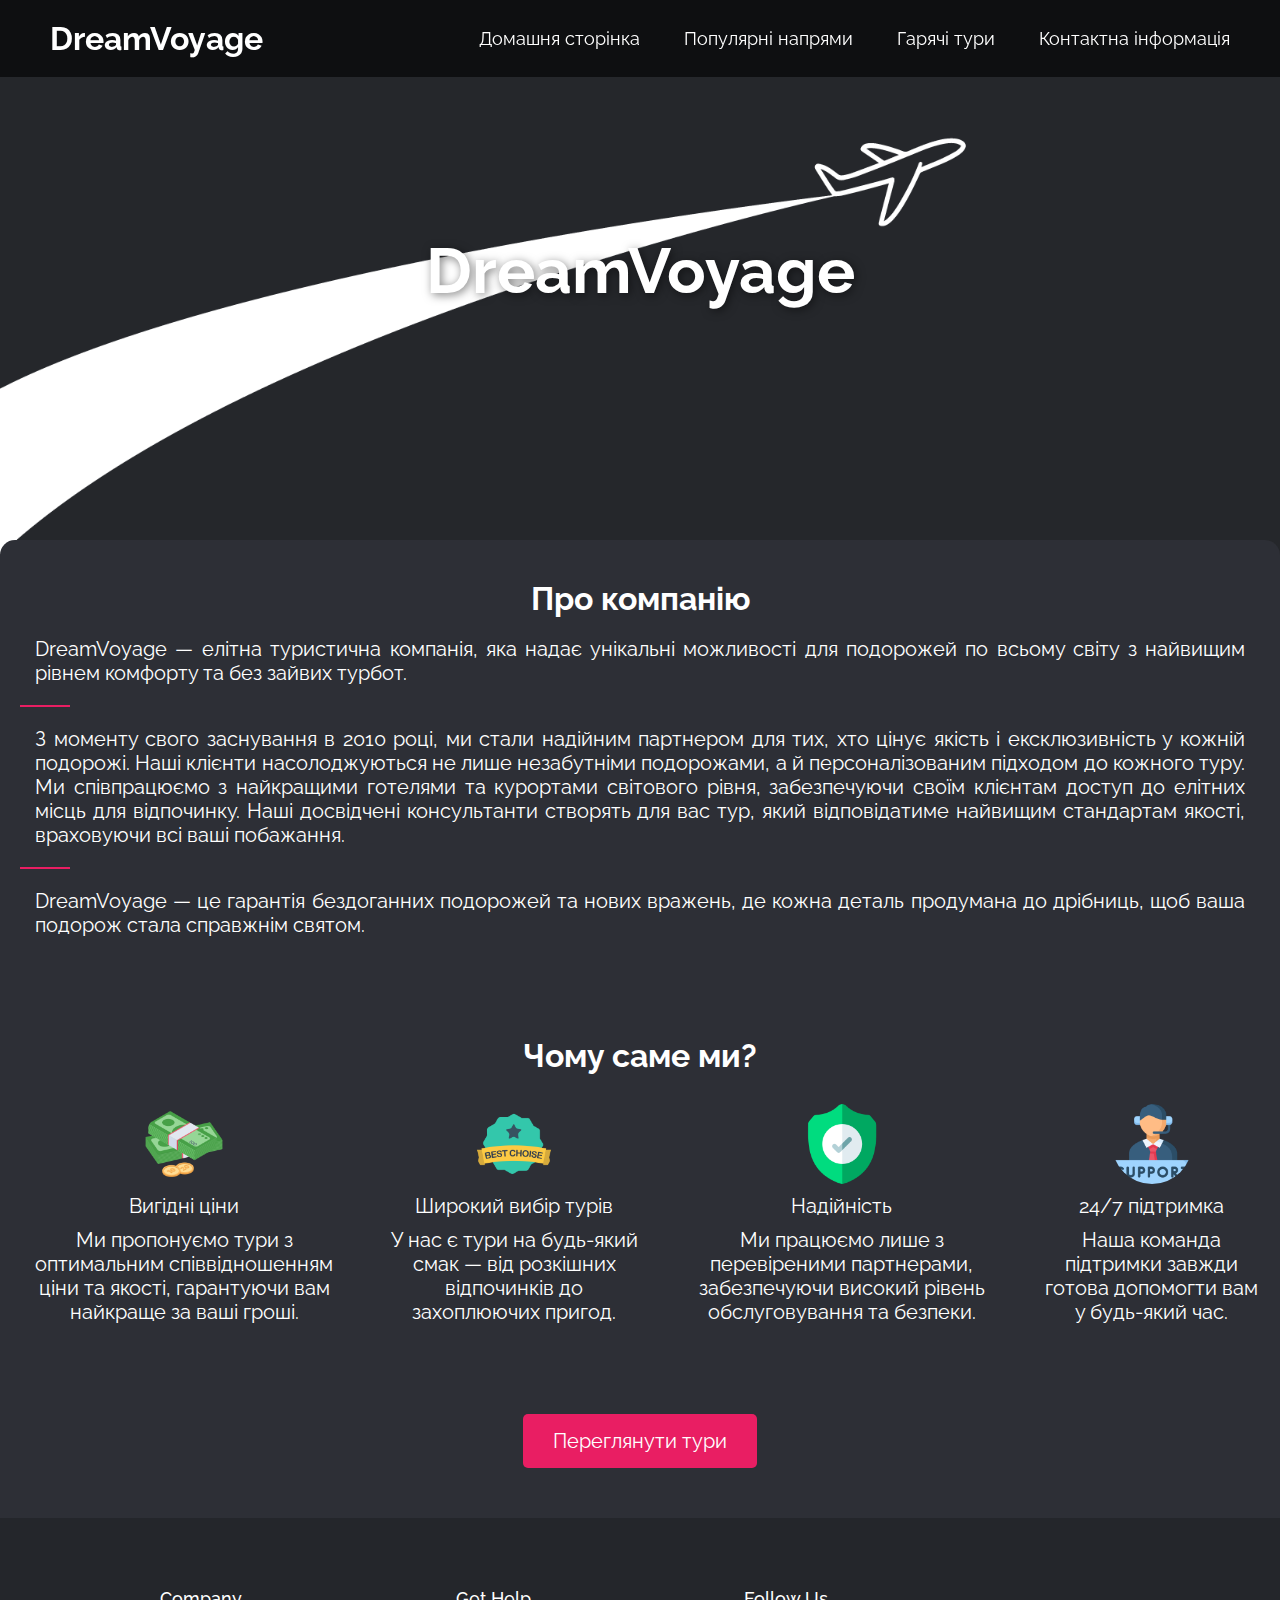
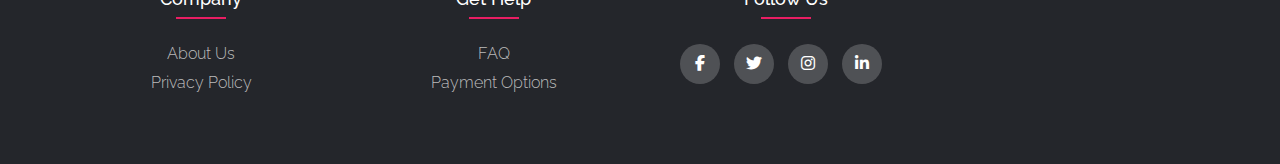
<file: index.html>
<!DOCTYPE html>
<html lang="en">
<head>
    <meta charset="UTF-8">
    <title>DreamVoyage</title>
    <link rel="stylesheet" href="style.css">
    <link rel="icon" type="image/png" href="Fav(f).png">
    <link rel="stylesheet" type="text/css" href="https://cdnjs.cloudflare.com/ajax/libs/font-awesome/6.7.2/css/all.min.css">
</head>
<body>

<header class="header">
    <a href="index.html" class="logo">DreamVoyage</a>

    <nav class="navbar">
        <a href="index.html">Домашня сторінка</a>
        <a href="P_tours.html">Популярні напрями</a>
        <a href="H_tours.html">Гарячі тури</a>
        <a href="about.html">Контактна інформація</a>
    </nav>
</header>

<!-- Головний екран -->
<section class="hero">
    <h1>DreamVoyage</h1>
</section>

<!-- Опис компанії -->
<section class="about">
    <h2>Про компанію</h2>
    <p>DreamVoyage — елітна туристична компанія, яка надає унікальні можливості для подорожей по всьому світу з найвищим рівнем комфорту та без зайвих турбот.</p>
    <hr class="line">
    <p>З моменту свого заснування в 2010 році, ми стали надійним партнером для тих, хто цінує якість і ексклюзивність у кожній подорожі. Наші клієнти насолоджуються не лише незабутніми подорожами, а й персоналізованим підходом до кожного туру. Ми співпрацюємо з найкращими готелями та курортами світового рівня, забезпечуючи своїм клієнтам доступ до елітних місць для відпочинку. Наші досвідчені консультанти створять для вас тур, який відповідатиме найвищим стандартам якості, враховуючи всі ваші побажання.</p>
    <hr class="line">
    <p>DreamVoyage — це гарантія бездоганних подорожей та нових вражень, де кожна деталь продумана до дрібниць, щоб ваша подорож стала справжнім святом.</p>
</section>

<!-- Чому саме ми -->
<section class="why-us">
    <h2>Чому саме ми?</h2>
    <div class="advantages">
        <div class="advantage">
            <div class="circle1"></div>
            <p>Вигідні ціни</p>
            <p>Ми пропонуємо тури з оптимальним співвідношенням ціни та якості, гарантуючи вам найкраще за ваші гроші.</p>
        </div>
        <div class="advantage">
            <div class="circle2"></div>
            <p>Широкий вибір турів</p>
            <p>У нас є тури на будь-який смак — від розкішних відпочинків до захоплюючих пригод.</p>
        </div>
        <div class="advantage">
            <div class="circle3"></div>
            <p>Надійність</p>
            <p>Ми працюємо лише з перевіреними партнерами, забезпечуючи високий рівень обслуговування та безпеки.</p>
        </div>
        <div class="advantage">
            <div class="circle4"></div>
            <p>24/7 підтримка</p>
            <p>Наша команда підтримки завжди готова допомогти вам у будь-який час.</p>
        </div>
    </div>
</section>

<!-- Кнопка -->
<section class="explore">
    <a href="H_tours.html" class="btn">Переглянути тури</a>
</section>

<footer class="footer">
    <div class="container">
        <div class="row">
            <div class="footer-col">
                <h4>company</h4>
                <ul>
                    <li><a href ="#">about us</a></li>
                    <li><a href ="#">privacy policy</a></li>
                </ul>
            </div>
            <div class="footer-col">
                <h4>get help</h4>
                <ul>
                    <li><a href ="#">FAQ</a></li>
                    <li><a href ="#">payment options</a></li>
                </ul>
            </div>
            <div class="footer-col">
                <h4>follow us</h4>
                <div class="social-links">
                    <a href ="#"><i class="fab fa-facebook-f"></i></a>
                    <a href ="#"><i class="fab fa-twitter"></i></a>
                    <a href ="#"><i class="fab fa-instagram"></i></a>
                    <a href ="#"><i class="fab fa-linkedin-in"></i></a>
                </div>
            </div>
        </div>
    </div>
</footer>

</body>
</html>
</file>
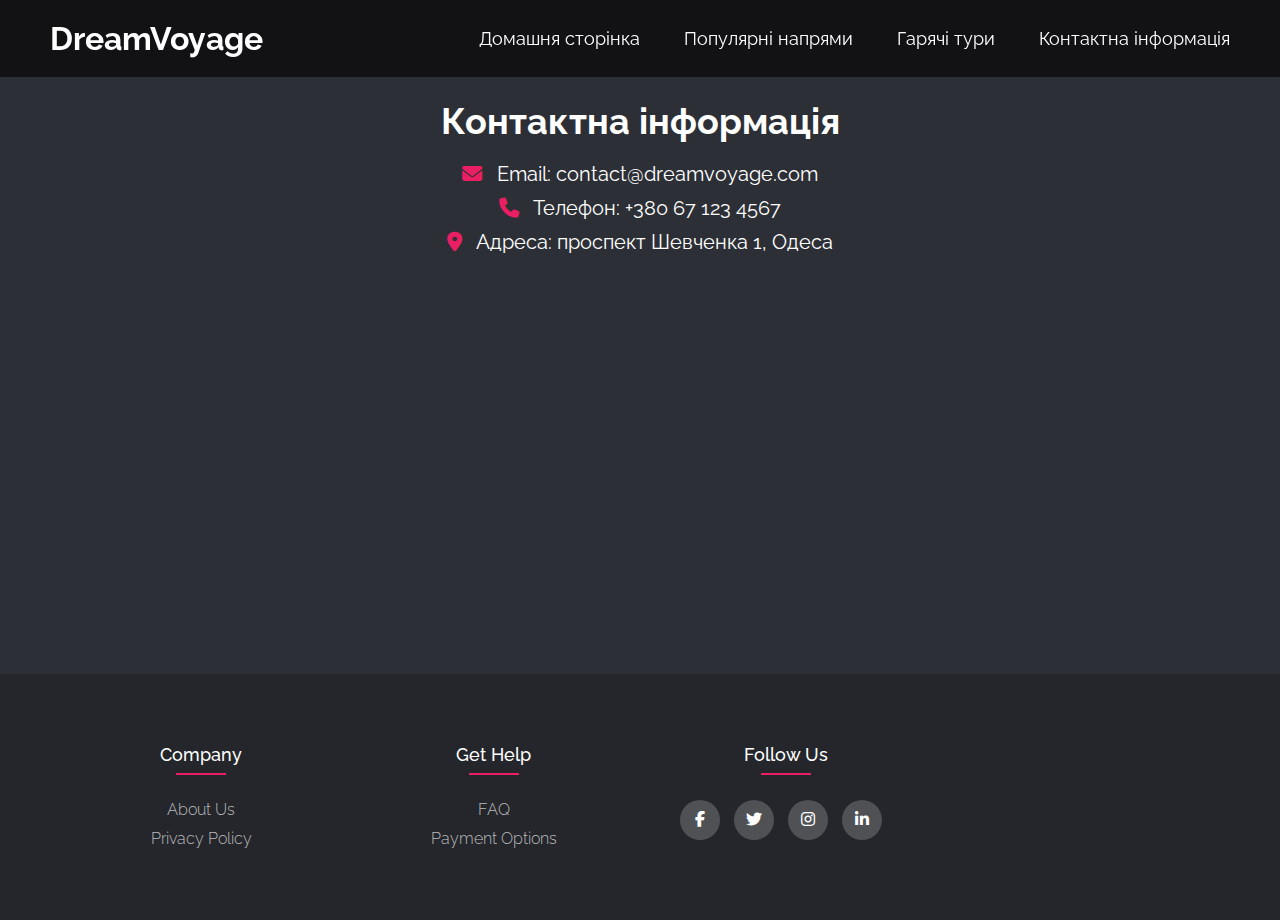
<file: about.html>
<!DOCTYPE html>
<html lang="en">
<head>
    <meta charset="UTF-8">
    <title>Контактна інформація</title>
    <link rel="stylesheet" href="style(3).css">
    <link rel="icon" type="image/png" href="Fav(f).png">
    <link rel="stylesheet" type="text/css" href="https://cdnjs.cloudflare.com/ajax/libs/font-awesome/6.7.2/css/all.min.css">
</head>
<body>
<header class="header">
    <a href="index.html" class="logo">DreamVoyage</a>

    <nav class="navbar">
        <a href="index.html">Домашня сторінка</a>
        <a href="P_tours.html">Популярні напрями</a>
        <a href="H_tours.html">Гарячі тури</a>
        <a href="about.html">Контактна інформація</a>
    </nav>
</header>

<!-- Основний контент -->
<main class="contact-section">
    <h1>Контактна інформація</h1>
    <div class="contact-info">
        <p><i class="fas fa-envelope"></i> Email: contact@dreamvoyage.com</p>
        <p><i class="fas fa-phone"></i> Телефон: +380 67 123 4567</p>
        <p><i class="fas fa-map-marker-alt"></i> Адреса: проспект Шевченка 1, Одеса</p>

        <!-- Вбудована Google Map -->
        <div class="contact-map">
            <iframe src="https://www.google.com/maps/embed?pb=!1m18!1m12!1m3!1d43968.26767884266!2d30.722969564601637!3d46.46817660036041!2m3!1f0!2f0!3f0!3m2!1i1024!2i768!4f13.1!3m3!1m2!1s0x40c631628f04ac87%3A0x763df5ec1b5b99fd!2z0J3QsNGG0LjQvtC90LDQu9GM0L3Ri9C5INGD0L3QuNCy0LXRgNGB0LjRgtC10YIgwqvQntC00LXRgdGB0LrQsNGPINC_0L7Qu9C40YLQtdGF0L3QuNC60LDCuw!5e0!3m2!1sru!2sua!4v1741191242646!5m2!1sru!2sua" width="600" height="450" style="border:0;" allowfullscreen="" loading="lazy" referrerpolicy="no-referrer-when-downgrade"></iframe>
        </div>
    </div>
</main>

<footer class="footer">
    <div class="container1">
        <div class="row1">
            <div class="footer-col">
                <h4>company</h4>
                <ul>
                    <li><a href ="#">about us</a></li>
                    <li><a href ="#">privacy policy</a></li>
                </ul>
            </div>
            <div class="footer-col">
                <h4>get help</h4>
                <ul>
                    <li><a href ="#">FAQ</a></li>
                    <li><a href ="#">payment options</a></li>
                </ul>
            </div>
            <div class="footer-col">
                <h4>follow us</h4>
                <div class="social-links">
                    <a href ="#"><i class="fab fa-facebook-f"></i></a>
                    <a href ="#"><i class="fab fa-twitter"></i></a>
                    <a href ="#"><i class="fab fa-instagram"></i></a>
                    <a href ="#"><i class="fab fa-linkedin-in"></i></a>
                </div>
            </div>
        </div>
    </div>
</footer>
</body>
</html>
</file>
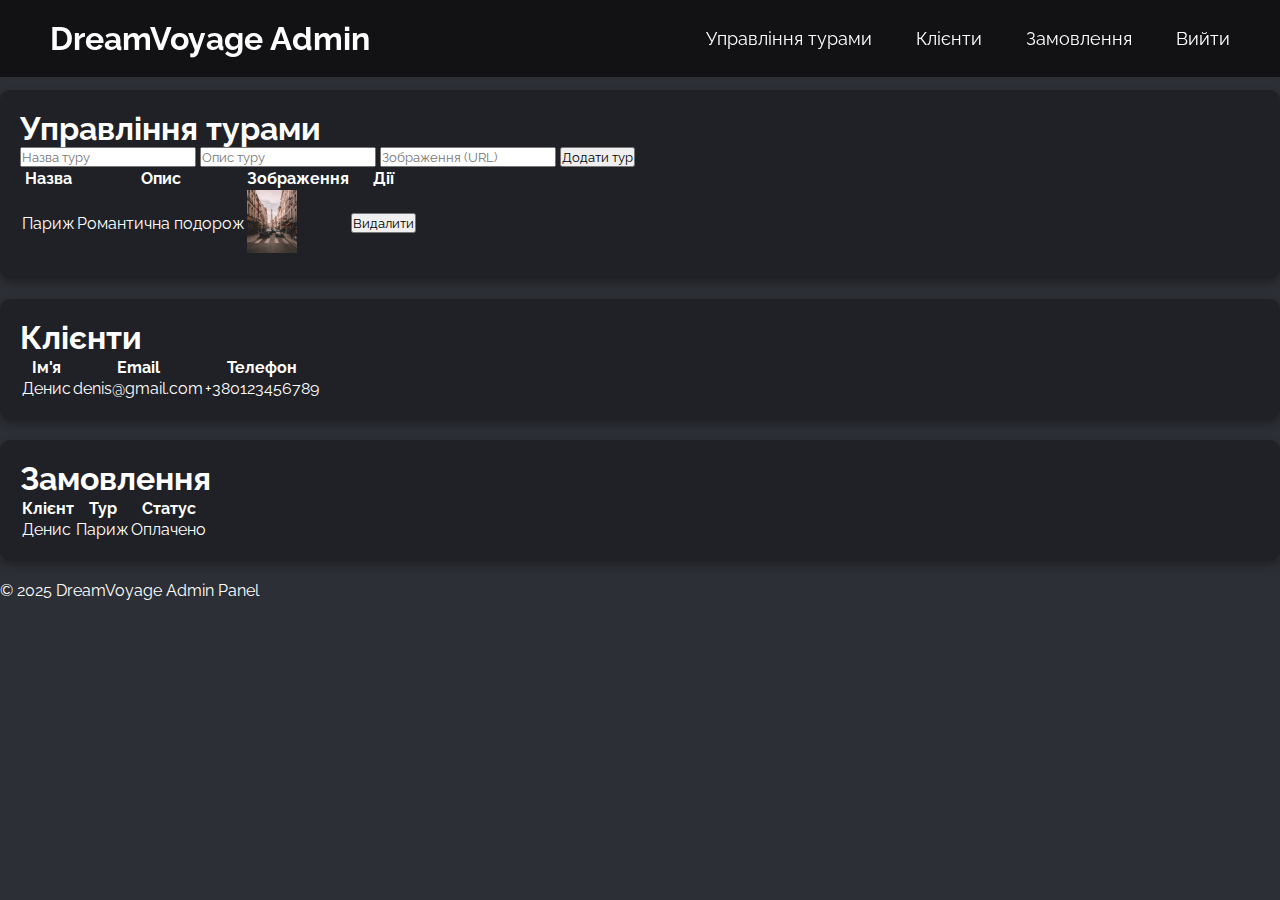
<file: admin_panel.html>
<!DOCTYPE html>
<html lang="en">
<head>
    <meta charset="UTF-8">
    <title>Admin Panel</title>
    <link rel="stylesheet" href="admin-style.css">
    <link rel="stylesheet" type="text/css" href="https://cdnjs.cloudflare.com/ajax/libs/font-awesome/6.7.2/css/all.min.css">
</head>
<body>

<header class="header">
    <a href="index.html" class="logo">DreamVoyage Admin</a>
    <nav class="navbar">
        <a href="admin_tours.html">Управління турами</a>
        <a href="admin_clients.html">Клієнти</a>
        <a href="admin_orders.html">Замовлення</a>
        <a href="index.html">Вийти</a>
    </nav>
</header>

<section class="admin-section">
    <h1>Управління турами</h1>
    <form id="addTourForm">
        <input type="text" placeholder="Назва туру" required>
        <input type="text" placeholder="Опис туру" required>
        <input type="text" placeholder="Зображення (URL)" required>
        <button type="submit">Додати тур</button>
    </form>

    <table>
        <thead>
        <tr>
            <th>Назва</th>
            <th>Опис</th>
            <th>Зображення</th>
            <th>Дії</th>
        </tr>
        </thead>
        <tbody>
        <tr>
            <td>Париж</td>
            <td>Романтична подорож</td>
            <td><img src="Paris.jpg" alt="Paris" width="50"></td>
            <td><button class="delete">Видалити</button></td>
        </tr>
        </tbody>
    </table>
</section>

<section class="admin-section">
    <h1>Клієнти</h1>
    <table>
        <thead>
        <tr>
            <th>Ім'я</th>
            <th>Email</th>
            <th>Телефон</th>
        </tr>
        </thead>
        <tbody>
        <tr>
            <td>Денис</td>
            <td>denis@gmail.com</td>
            <td>+380123456789</td>
        </tr>
        </tbody>
    </table>
</section>

<section class="admin-section">
    <h1>Замовлення</h1>
    <table>
        <thead>
        <tr>
            <th>Клієнт</th>
            <th>Тур</th>
            <th>Статус</th>
        </tr>
        </thead>
        <tbody>
        <tr>
            <td>Денис</td>
            <td>Париж</td>
            <td>Оплачено</td>
        </tr>
        </tbody>
    </table>
</section>

<footer class="footer">
    <p>&copy; 2025 DreamVoyage Admin Panel</p>
</footer>

</body>
</html>
</file>
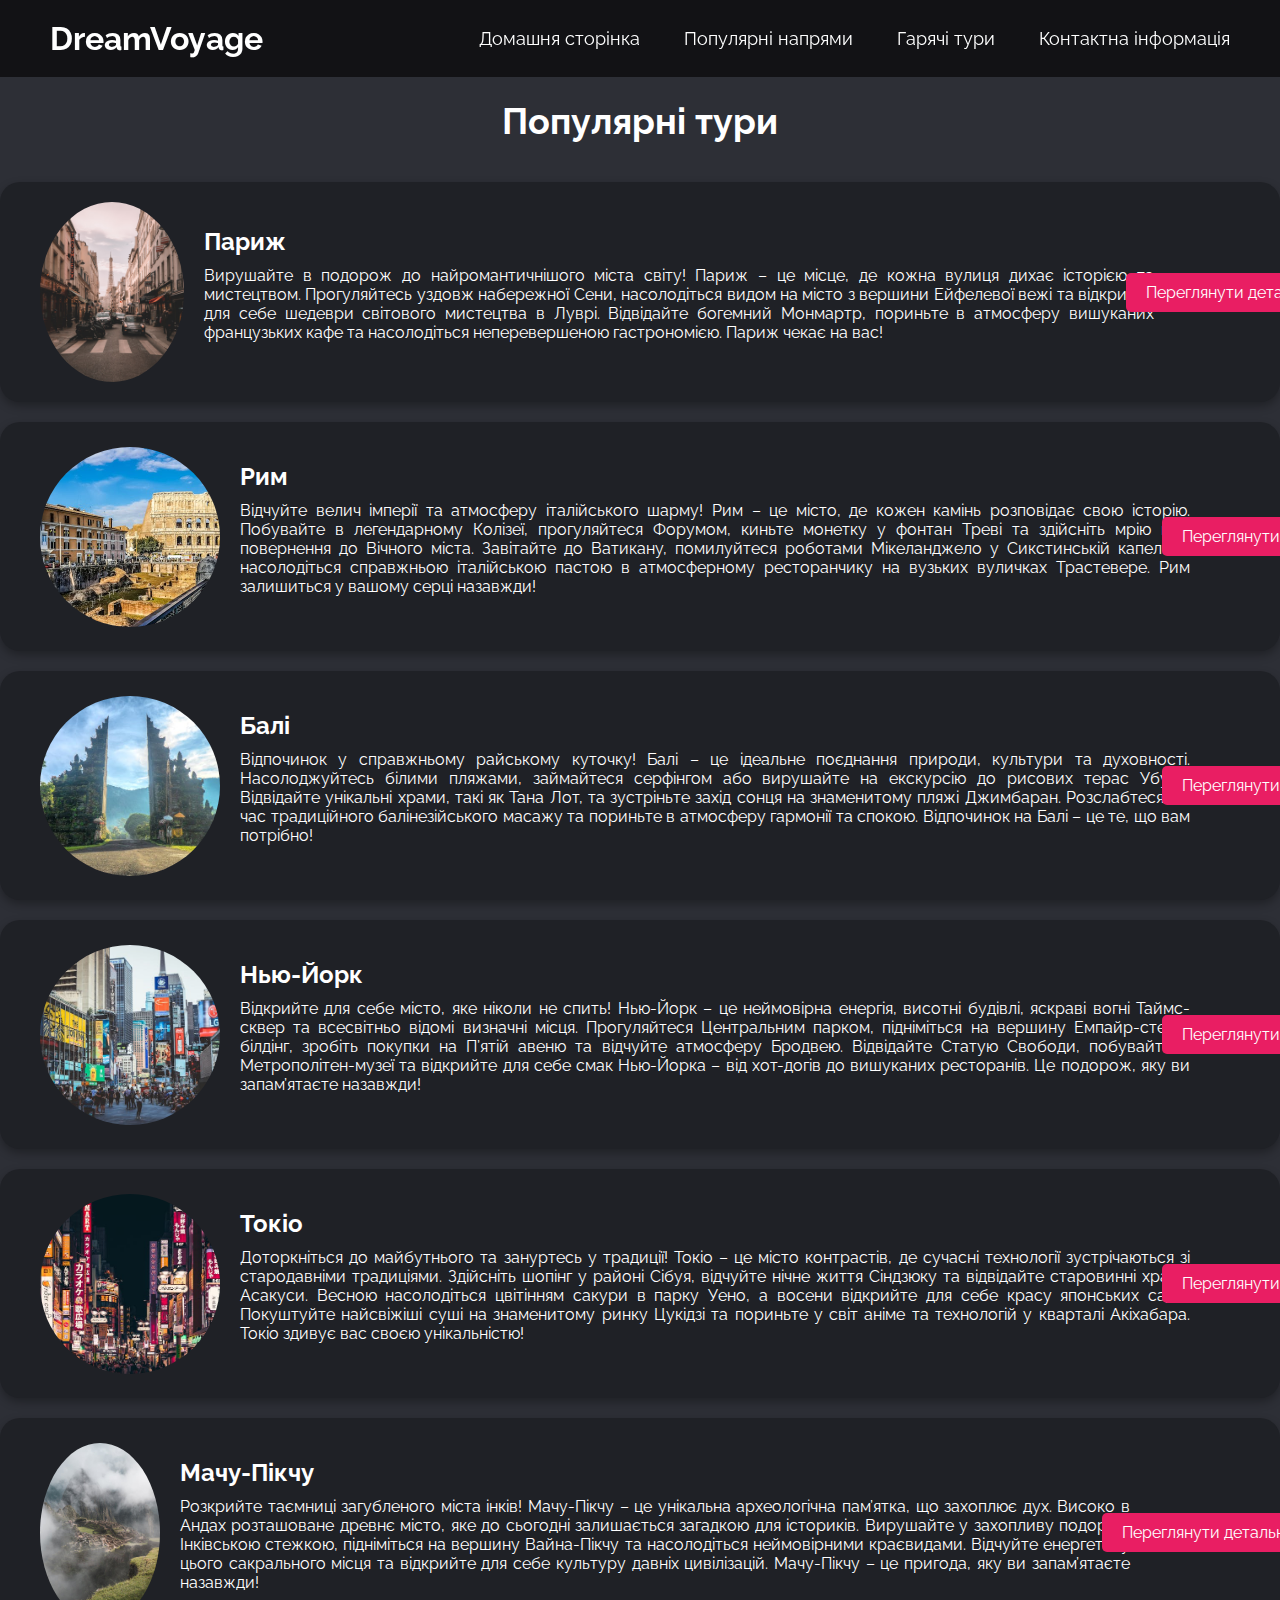
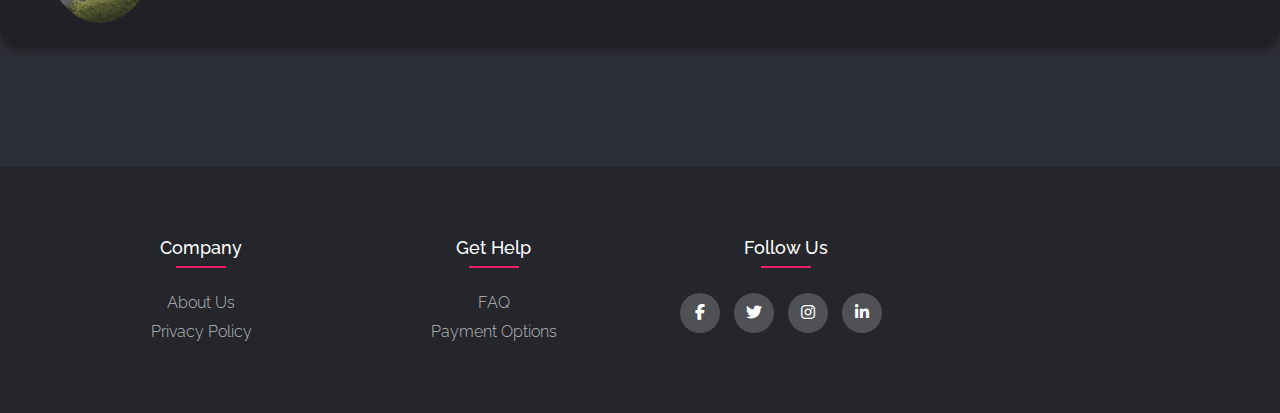
<file: H_tours.html>
<!DOCTYPE html>
<html lang="en">
<head>
    <meta charset="UTF-8">
    <title>Hot tours</title>
    <link rel="stylesheet" href="style(2).css">
    <link rel="icon" type="image/png" href="Fav(f).png">
    <link rel="stylesheet" type="text/css" href="https://cdnjs.cloudflare.com/ajax/libs/font-awesome/6.7.2/css/all.min.css">
</head>
<body>

<header class="header">
    <a href="index.html" class="logo">DreamVoyage</a>

    <nav class="navbar">
        <a href="index.html">Домашня сторінка</a>
        <a href="P_tours.html">Популярні напрями</a>
        <a href="H_tours.html">Гарячі тури</a>
        <a href="about.html">Контактна інформація</a>
    </nav>
</header>

<div class="hot-tours">
    <h1 class="tours-title">Популярні тури</h1>

    <div class="tour-card">
        <img src="Paris.jpg" alt="Tour 1" class="tour-image">
        <div class="tour-info">
            <h2>Париж</h2>
            <p>Вирушайте в подорож до найромантичнішого міста світу! Париж – це місце, де кожна вулиця дихає історією та мистецтвом. Прогуляйтесь уздовж набережної Сени, насолодіться видом на місто з вершини Ейфелевої вежі та відкрийте для себе шедеври світового мистецтва в Луврі. Відвідайте богемний Монмартр, пориньте в атмосферу вишуканих французьких кафе та насолодіться неперевершеною гастрономією. Париж чекає на вас!</p>
        </div>
        <div class="tour-button-container">
            <a href="#" class="tour-button">Переглянути детальніше</a>
        </div>
    </div>
    <div class="tour-card">
        <img src="rome.jpg" alt="Tour 1" class="tour-image">
        <div class="tour-info">
            <h2>Рим</h2>
            <p>Відчуйте велич імперії та атмосферу італійського шарму! Рим – це місто, де кожен камінь розповідає свою історію. Побувайте в легендарному Колізеї, прогуляйтеся Форумом, киньте монетку у фонтан Треві та здійсніть мрію про повернення до Вічного міста. Завітайте до Ватикану, помилуйтеся роботами Мікеланджело у Сикстинській капелі та насолодіться справжньою італійською пастою в атмосферному ресторанчику на вузьких вуличках Трастевере. Рим залишиться у вашому серці назавжди!</p>
        </div>
        <div class="tour-button-container">
            <a href="#" class="tour-button">Переглянути детальніше</a>
        </div>
    </div>
    <div class="tour-card">
        <img src="bali.jpg" alt="Tour 1" class="tour-image">
        <div class="tour-info">
            <h2>Балі</h2>
            <p>Відпочинок у справжньому райському куточку! Балі – це ідеальне поєднання природи, культури та духовності. Насолоджуйтесь білими пляжами, займайтеся серфінгом або вирушайте на екскурсію до рисових терас Убуда. Відвідайте унікальні храми, такі як Тана Лот, та зустріньте захід сонця на знаменитому пляжі Джимбаран. Розслабтеся під час традиційного балінезійського масажу та пориньте в атмосферу гармонії та спокою. Відпочинок на Балі – це те, що вам потрібно!</p>
        </div>
        <div class="tour-button-container">
            <a href="#" class="tour-button">Переглянути детальніше</a>
        </div>
    </div>
    <div class="tour-card">
        <img src="new%20york.jpg" alt="Tour 1" class="tour-image">
        <div class="tour-info">
            <h2>Нью-Йорк</h2>
            <p>Відкрийте для себе місто, яке ніколи не спить! Нью-Йорк – це неймовірна енергія, висотні будівлі, яскраві вогні Таймс-сквер та всесвітньо відомі визначні місця. Прогуляйтеся Центральним парком, підніміться на вершину Емпайр-стейт-білдінг, зробіть покупки на П’ятій авеню та відчуйте атмосферу Бродвею. Відвідайте Статую Свободи, побувайте в Метрополітен-музеї та відкрийте для себе смак Нью-Йорка – від хот-догів до вишуканих ресторанів. Це подорож, яку ви запам’ятаєте назавжди!</p>
        </div>
        <div class="tour-button-container">
            <a href="#" class="tour-button">Переглянути детальніше</a>
        </div>
    </div>
    <div class="tour-card">
        <img src="japan1.jpg" alt="Tour 1" class="tour-image">
        <div class="tour-info">
            <h2>Токіо</h2>
            <p>Доторкніться до майбутнього та зануртесь у традиції! Токіо – це місто контрастів, де сучасні технології зустрічаються зі стародавніми традиціями. Здійсніть шопінг у районі Сібуя, відчуйте нічне життя Сіндзюку та відвідайте старовинні храми Асакуси. Весною насолодіться цвітінням сакури в парку Уено, а восени відкрийте для себе красу японських садів. Покуштуйте найсвіжіші суші на знаменитому ринку Цукідзі та пориньте у світ аніме та технологій у кварталі Акіхабара. Токіо здивує вас своєю унікальністю!</p>
        </div>
        <div class="tour-button-container">
            <a href="#" class="tour-button">Переглянути детальніше</a>
        </div>
    </div>
    <div class="tour-card">
        <img src="machu%20picchu.jpg" alt="Tour 1" class="tour-image">
        <div class="tour-info">
            <h2>Мачу-Пікчу</h2>
            <p>Розкрийте таємниці загубленого міста інків! Мачу-Пікчу – це унікальна археологічна пам’ятка, що захоплює дух. Високо в Андах розташоване древнє місто, яке до сьогодні залишається загадкою для істориків. Вирушайте у захопливу подорож Інківською стежкою, підніміться на вершину Вайна-Пікчу та насолодіться неймовірними краєвидами. Відчуйте енергетику цього сакрального місця та відкрийте для себе культуру давніх цивілізацій. Мачу-Пікчу – це пригода, яку ви запам’ятаєте назавжди!</p>
        </div>
        <div class="tour-button-container">
            <a href="#" class="tour-button">Переглянути детальніше</a>
        </div>
    </div>
</div>

<footer class="footer">
    <div class="container1">
        <div class="row1">
            <div class="footer-col">
                <h4>company</h4>
                <ul>
                    <li><a href ="#">about us</a></li>
                    <li><a href ="#">privacy policy</a></li>
                </ul>
            </div>
            <div class="footer-col">
                <h4>get help</h4>
                <ul>
                    <li><a href ="#">FAQ</a></li>
                    <li><a href ="#">payment options</a></li>
                </ul>
            </div>
            <div class="footer-col">
                <h4>follow us</h4>
                <div class="social-links">
                    <a href ="#"><i class="fab fa-facebook-f"></i></a>
                    <a href ="#"><i class="fab fa-twitter"></i></a>
                    <a href ="#"><i class="fab fa-instagram"></i></a>
                    <a href ="#"><i class="fab fa-linkedin-in"></i></a>
                </div>
            </div>
        </div>
    </div>
</footer>
</body>
</html>
</file>
<file: style.css>
@import url('https://fonts.googleapis.com/css2?family=Raleway:wght@300;400;700&display=swap');

* {
    margin: 0;
    padding: 0;
    box-sizing: border-box;
    font-family: "Raleway", sans-serif;
}

body {
    min-height: 100vh;
    background: url("Back1.png") no-repeat center/cover;
    background-size: cover;
    background-attachment: fixed;
    color: white;
    text-align: center;
}

/* Навігація */
.header {
    position: fixed;
    top: 0;
    left: 0;
    width: 100%;
    padding: 20px 50px;
    background: rgba(0, 0, 0, 0.6);
    display: flex;
    justify-content: space-between;
    align-items: center;
    z-index: 100;
}

.logo {
    font-size: 32px;
    color: white;
    text-decoration: none;
    font-weight: 700;
}

.navbar a {
    position: relative;
    font-size: 18px;
    color: white;
    text-decoration: none;
    margin-left: 40px;
    transition: 0.3s;
}

.navbar a::before {
    content: '';
    position: absolute;
    bottom: -2px;
    left: 0;
    width: 0;
    height: 2px;
    background: white;
    transition: 0.3s;
}

.navbar a:hover::before {
    width: 100%;
}

/* Головний екран */
.hero {
    height: 60vh; /* Зменшено висоту hero секції */
    display: flex;
    align-items: center;
    justify-content: center;
    text-align: center;
}

.hero h1 {
    font-size: 64px;
    font-weight: 700;
    text-shadow: 2px 2px 10px rgba(0, 0, 0, 0.5);
}

/* Опис компанії */
.about {
    padding: 40px 20px;  /* Зменшено відступи */
    background: #2d2f36;
    border-radius: 15px 15px 0 0;
    color: white;
}

.why-us, .explore {
    padding: 40px 20px;  /* Зменшено відступи */
    background: #2d2f36;
    color: white;
}

.about h2, .why-us h2 {
    font-size: 32px;
    margin-bottom: 20px;
}

.about p {
    font-size: 20px;
    max-width: 1920px;
    margin: 20px 15px;
    text-align: left;
    text-align: justify;
}

.line {
    border: 0;
    height: 2px;
    width: 50px;
    background-color: #e91e63;
    margin: 20px 0;
}

/* Чому саме ми */
.advantages {
    display: flex;
    justify-content: center;
    gap: 40px;
    margin-top: 30px;
}

.advantage {
    display: flex;
    flex-direction: column;
    align-items: center;
}

.circle1 {
    width: 80px;
    height: 80px;
    background: url("money.png") no-repeat center/cover;
    border-radius: 50%;
}

.circle2 {
    width: 80px;
    height: 80px;
    background: url("star.png") no-repeat center/cover;
    border-radius: 50%;
}

.circle3 {
    width: 80px;
    height: 80px;
    background: url("shield.png") no-repeat center/cover;
    border-radius: 50%;
}

.circle4 {
    width: 80px;
    height: 80px;
    background: url("help-desk.png") no-repeat center/cover;
    border-radius: 50%;
}

.advantage p {
    margin-top: 10px;
    font-size: 20px;
}

.advantage p1 {
    margin-top: 10px;
    font-size: 15px;
    text-align: center;
}

/* Кнопка */
.explore {
    background: #2d2f36;
    padding: 50px;
}

.btn {
    display: inline-block;
    padding: 15px 30px;
    background: #e91e63;
    color: white;
    font-size: 20px;
    text-decoration: none;
    border-radius: 5px;
    transition: 0.3s;
}

.btn:hover {
    background: #ae2453;
}

/* Футер */
.container {
    max-width: 1170px;
    margin: auto;
}

.row {
    display: flex;
    flex-wrap: wrap;
}

ul {
    list-style: none;
}

.footer {
    background-color: #24262b;
    padding: 70px 0;
}

.footer-col {
    width: 25%;
    padding: 0 15px;
}

.footer-col h4 {
    font-size: 18px;
    color: #ffffff;
    text-transform: capitalize;
    margin-bottom: 35px;
    font-weight: 500;
    position: relative;
    text-align: center;
}

.footer-col h4::before {
    content: '';
    position: absolute;
    left: 50%;
    transform: translateX(-50%);
    bottom: -10px;
    background-color: #e91e63;
    height: 2px;
    box-sizing: border-box;
    width: 50px;
}

.footer-col ul li:not(:last-child) {
    margin-bottom: 10px;
}

.footer-col ul li a {
    font-size: 16px;
    text-transform: capitalize;
    color: #ffffff;
    text-decoration: none;
    font-weight: 300;
    color: #bbbbbb;
    display: block;
    transition: all 0.3s ease;
}

.footer-col ul li a:hover {
    color: #ffffff;
    padding-left: 8px;
}

.footer-col .social-links a {
    display: inline-block;
    height: 40px;
    width: 40px;
    background-color: rgba(255,255,255,0.2);
    margin: 0 10px 10px 0;
    text-align: center;
    line-height: 40px;
    border-radius: 50%;
    color: #ffffff;
    transition: all 0.3s ease;
}

.footer-col .social-links a:hover {
    color: #24262b;
    background-color: #ffffff;
}

/* responsive */
@media(max-width: 767px){
    .footer-col {
        width: 50%;
        margin-bottom: 30px;
    }
}
@media(max-width: 574px){
    .footer-col {
        width: 100%;
    }
}

@media (max-width: 1024px) {
    .hero h1 {
        font-size: 48px;
    }

    .navbar a {
        margin-left: 20px;
        font-size: 16px;
    }

    .about p {
        font-size: 18px;
        padding: 0 10px;
    }

    .advantages {
        flex-wrap: wrap;
        gap: 20px;
    }

    .advantage p {
        font-size: 18px;
    }

    .advantage p1 {
        font-size: 14px;
    }
}

@media (max-width: 768px) {
    .header {
        padding: 15px 20px;
        flex-direction: column;
        align-items: flex-start;
    }

    .logo {
        font-size: 24px;
    }

    .navbar {
        margin-top: 10px;
        display: flex;
        flex-wrap: wrap;
        gap: 15px;
    }

    .hero h1 {
        font-size: 36px;
        padding: 0 15px;
    }

    .advantages {
        flex-direction: column;
        align-items: center;
    }

    .btn {
        font-size: 18px;
        padding: 12px 25px;
    }

    .footer-col {
        width: 100%;
        text-align: center;
    }

    .footer-col ul li a {
        font-size: 14px;
    }

    .about p {
        font-size: 16px;
    }

    /* Підтягуємо вміст після hero секції */
    .about, .why-us, .explore {
        padding-top: 40px;
    }

    .hero {
        height: 60vh;
    }

    .about, .why-us, .explore {
        padding-bottom: 30px;
    }
}

@media (max-width: 480px) {
    .hero h1 {
        font-size: 28px;
    }

    .btn {
        font-size: 16px;
        padding: 10px 20px;
    }

    .circle1, .circle2, .circle3, .circle4 {
        width: 60px;
        height: 60px;
    }

    .advantage p {
        font-size: 16px;
    }

    .header {
        padding: 10px;
    }

    .navbar a {
        font-size: 14px;
        margin-left: 10px;
    }
}
</file>
<file: style(3).css>
@import url('https://fonts.googleapis.com/css2?family=Raleway:wght@300;400;700&display=swap');

* {
    box-sizing: border-box;
    margin: 0;
    padding: 0;
    font-family: "Raleway", sans-serif;
}

body {
    background-color: #2d2f36;
    display: flex;
    flex-direction: column;
    min-height: 100vh; /* Мінімальна висота на всю висоту екрану */
}

/* Навігація */
.header {
    position: fixed;
    top: 0;
    left: 0;
    width: 100%;
    padding: 20px 50px;
    background: rgba(0, 0, 0, 0.6);
    display: flex;
    justify-content: space-between;
    align-items: center;
    z-index: 100;
}

.logo {
    font-size: 32px;
    color: white;
    text-decoration: none;
    font-weight: 700;
}

.navbar a {
    position: relative;
    font-size: 18px;
    color: white;
    text-decoration: none;
    margin-left: 40px;
    transition: 0.3s;
}

.navbar a::before {
    content: '';
    position: absolute;
    bottom: -2px;
    left: 0;
    width: 0;
    height: 2px;
    background: white;
    transition: 0.3s;
}

.navbar a:hover::before {
    width: 100%;
}

/* Контактна інформація */
.contact-section {
    text-align: center;
    color: white;
    padding: 100px 20px;
}

.contact-section h1 {
    font-size: 36px;
    margin-bottom: 20px;
}

.contact-info {
    font-size: 20px;
}

.contact-info p {
    margin: 10px 0;
}

.contact-info i {
    color: #e91e63;
    margin-right: 10px;
}

/* Google Map */
.contact-map {
    margin-top: 20px;
    display: flex;
    justify-content: center;
}

.contact-map iframe {
    width: 80%;
    height: 300px;
    border: none;
    border-radius: 10px;
}

/* Футер */
.container1 {
    max-width: 1170px;
    margin: auto;
}

.row1 {
    display: flex;
    flex-wrap: wrap;
}

ul {
    list-style: none;
}

.footer {
    background-color: #24262b;
    padding: 70px 0;
    margin-top: auto; /* Це дозволяє футеру бути на низу */
}

.footer-col {
    width: 25%;
    padding: 0 15px;
    text-align: center;
}

.footer-col h4 {
    font-size: 18px;
    color: #ffffff;
    text-transform: capitalize;
    margin-bottom: 35px;
    font-weight: 500;
    position: relative;
    text-align: center;
}

.footer-col h4::before {
    content: '';
    position: absolute;
    left: 50%;
    transform: translateX(-50%);
    bottom: -10px;
    background-color: #e91e63;
    height: 2px;
    box-sizing: border-box;
    width: 50px;
}

.footer-col ul li:not(:last-child) {
    margin-bottom: 10px;
}

.footer-col ul li a {
    font-size: 16px;
    text-transform: capitalize;
    color: #ffffff;
    text-decoration: none;
    font-weight: 300;
    color: #bbbbbb;
    display: block;
    transition: all 0.3s ease;
}

.footer-col ul li a:hover {
    color: #ffffff;
    padding-left: 8px;
}

.footer-col .social-links a {
    display: inline-block;
    height: 40px;
    width: 40px;
    background-color: rgba(255,255,255,0.2);
    margin: 0 10px 10px 0;
    text-align: center;
    line-height: 40px;
    border-radius: 50%;
    color: #ffffff;
    transition: all 0.3s ease;
}

.footer-col .social-links a:hover {
    color: #24262b;
    background-color: #ffffff;
}

/* Адаптивний дизайн для мобільних пристроїв */
@media(max-width: 1024px) {
    .header {
        padding: 20px 30px;
    }

    .navbar a {
        font-size: 16px;
        margin-left: 20px;
    }
}

@media(max-width: 767px) {
    .header {
        padding: 15px 20px;
    }

    .navbar a {
        font-size: 14px;
        margin-left: 15px;
    }

    .contact-section h1 {
        font-size: 28px;
    }

    .contact-info {
        font-size: 18px;
    }

    .contact-map iframe {
        width: 90%;
        height: 250px;
    }

    .footer-col {
        width: 50%;
        margin-bottom: 30px;
    }
}

@media(max-width: 574px) {
    .footer-col {
        width: 100%;
    }
}
</file>
<file: admin-style.css>
@import url('https://fonts.googleapis.com/css2?family=Raleway:wght@300;400;700&display=swap');

* {
    box-sizing: border-box;
    margin: 0;
    padding: 0;
    font-family: "Raleway", sans-serif;
}

body {
    padding-top: 70px;
    background-color: #2d2f36;
    color: white;
}

/* Навігація */
.header {
    position: fixed;
    top: 0;
    left: 0;
    width: 100%;
    padding: 20px 50px;
    background: rgba(0, 0, 0, 0.6);
    display: flex;
    justify-content: space-between;
    align-items: center;
    z-index: 100;
}

.logo {
    font-size: 32px;
    color: white;
    text-decoration: none;
    font-weight: 700;
}

.navbar a {
    position: relative;
    font-size: 18px;
    color: white;
    text-decoration: none;
    margin-left: 40px;
    transition: 0.3s;
}

.navbar a:hover {
    color: #e91e63;
}

/* Адмін панель */
.admin-panel {
    padding: 120px 50px;
    text-align: center;
}

.admin-title {
    font-size: 36px;
    margin-bottom: 20px;
}

.admin-section {
    background-color: #1f2126;
    padding: 20px;
    border-radius: 10px;
    margin: 20px 0;
    box-shadow: 0 4px 10px rgba(0, 0, 0, 0.3);
}

.admin-section h2 {
    font-size: 24px;
    margin-bottom: 10px;
}

.admin-form {
    display: flex;
    flex-direction: column;
    align-items: center;
}

.admin-form input, .admin-form button {
    width: 80%;
    padding: 10px;
    margin: 10px 0;
    border-radius: 5px;
    border: none;
}

.admin-form input {
    background-color: #333;
    color: white;
}

.admin-form button {
    background-color: #e91e63;
    color: white;
    cursor: pointer;
    transition: background 0.3s;
}

.admin-form button:hover {
    background-color: #c2185b;
}

.admin-list {
    list-style: none;
    padding: 0;
}

.admin-list li {
    background-color: #444;
    margin: 10px 0;
    padding: 10px;
    border-radius: 5px;
    display: flex;
    justify-content: space-between;
    align-items: center;
}

.delete-btn {
    background-color: #ff3d00;
    color: white;
    border: none;
    padding: 5px 10px;
    border-radius: 5px;
    cursor: pointer;
}

.delete-btn:hover {
    background-color: #d32f2f;
}
</file>
<file: style(2).css>
@import url('https://fonts.googleapis.com/css2?family=Raleway:wght@300;400;700&display=swap');

* {
    box-sizing: border-box;
    margin: 0;
    padding: 0;
    font-family: "Raleway", sans-serif;
}

body {
    background-color: #2d2f36;
}


/* Навігація */
.header {
    position: fixed;
    top: 0;
    left: 0;
    width: 100%;
    padding: 20px 50px;
    background: rgba(0, 0, 0, 0.6);
    display: flex;
    justify-content: space-between;
    align-items: center;
    z-index: 100;
}

.logo {
    font-size: 32px;
    color: white;
    text-decoration: none;
    font-weight: 700;
}

.navbar a {
    position: relative;
    font-size: 18px;
    color: white;
    text-decoration: none;
    margin-left: 40px;
    transition: 0.3s;
}

.navbar a::before {
    content: '';
    position: absolute;
    bottom: -2px;
    left: 0;
    width: 0;
    height: 2px;
    background: white;
    transition: 0.3s;
}

.navbar a:hover::before {
    width: 100%;
}

/* Основна частина*/
.hot-tours {
    text-align: center;
    padding: 100px 0;
    background-color: #2d2f36;
}

.tours-title {
    font-size: 36px;
    color: white;
    margin-bottom: 40px;
}

/* Блоки турів на всю ширину */
.tour-card {
    display: flex;
    align-items: center;
    justify-content: space-between;
    background-color: #1f2126;
    border-radius: 20px;
    margin: 20px 0;
    padding: 20px;
    width: 100%;
    max-width: none;
    box-shadow: 0 4px 10px rgba(0, 0, 0, 0.3);
}

.tour-image {
    width: 180px;
    height: 180px;
    border-radius: 50%;
    object-fit: cover;
    margin-left: 20px;
}

.tour-info {
    flex: 1;
    text-align: justify;
    color: white;
    padding: 20px;
}

.tour-info h2 {
    font-size: 24px;
    margin-bottom: 10px;
}

.tour-info p {
    font-size: 16px;
    margin-bottom: 15px;
    width: 950px;
}

/* Контейнер для кнопки справа */
.tour-button-container {
    display: flex;
    align-items: center;
    justify-content: flex-end;
    width: 200px;
    padding-right: 20px;
}

.tour-button {
    padding: 10px 20px;
    background-color: #e91e63;
    color: white;
    text-decoration: none;
    border-radius: 5px;
    transition: background 0.3s;
    white-space: nowrap;
}

.tour-button:hover {
    background-color: #c2185b;
}

/* Адаптивність */
@media (max-width: 768px) {
    .tour-card {
        flex-direction: column;
        text-align: center;
    }

    .tour-image {
        margin: 0 auto 15px auto;
    }

    .tour-button-container {
        justify-content: center;
        width: 100%;
        padding: 10px 0;
    }
}

/* Футер */
.container1 {
    max-width: 1170px;
    margin: auto;
}

.row1 {
    display: flex;
    flex-wrap: wrap;
}

ul {
    list-style: none;
}

.footer {
    background-color: #24262b;
    padding: 70px 0;
}

.footer-col {
    width: 25%;
    padding: 0 15px;
    text-align: center;
}

.footer-col h4 {
    font-size: 18px;
    color: #ffffff;
    text-transform: capitalize;
    margin-bottom: 35px;
    font-weight: 500;
    position: relative;
    text-align: center;
}

.footer-col h4::before {
    content: '';
    position: absolute;
    left: 50%;
    transform: translateX(-50%);
    bottom: -10px;
    background-color: #e91e63;
    height: 2px;
    box-sizing: border-box;
    width: 50px;
}

.footer-col ul li:not(:last-child) {
    margin-bottom: 10px;
}

.footer-col ul li a {
    font-size: 16px;
    text-transform: capitalize;
    color: #ffffff;
    text-decoration: none;
    font-weight: 300;
    color: #bbbbbb;
    display: block;
    transition: all 0.3s ease;
}

.footer-col ul li a:hover {
    color: #ffffff;
    padding-left: 8px;
}

.footer-col .social-links a {
    display: inline-block;
    height: 40px;
    width: 40px;
    background-color: rgba(255,255,255,0.2);
    margin: 0 10px 10px 0;
    text-align: center;
    line-height: 40px;
    border-radius: 50%;
    color: #ffffff;
    transition: all 0.3s ease;
}

.footer-col .social-links a:hover {
    color: #24262b;
    background-color: #ffffff;
}

/* responsive */
@media(max-width: 767px){
    .footer-col {
        width: 50%;
        margin-bottom: 30px;
    }
}
@media(max-width: 574px){
    .footer-col {
        width: 100%;
    }
}

@media (max-width: 1024px) {
    .navbar a {
        margin-left: 20px;
        font-size: 16px;
    }

    .tour-card {
        flex-direction: column;
        align-items: center;
        padding: 15px;
    }

    .tour-image {
        margin: 0 auto 15px auto;
        width: 150px;
        height: 150px;
    }

    .tour-info {
        text-align: center;
    }

    .tour-info p {
        width: 100%;
    }

    .tour-button-container {
        width: 100%;
        justify-content: center;
    }
}

@media (max-width: 768px) {
    .navbar {
        flex-direction: column;
        text-align: center;
    }

    .navbar a {
        margin-left: 0;
        margin-bottom: 10px;
    }

    .tour-info p {
        font-size: 14px;
    }

    .tour-button {
        padding: 12px 20px;
    }
}

/* Для мобільних телефонів */
@media (max-width: 480px) {
    .tour-card {
        flex-direction: column;
        padding: 10px;
    }

    .tour-image {
        width: 120px;
        height: 120px;
    }

    .tour-info h2 {
        font-size: 20px;
    }

    .tour-info p {
        font-size: 12px;
        width: 100%;
    }

    .tour-button-container {
        width: 100%;
    }

    .tour-button {
        padding: 10px 15px;
    }
}
</file>
